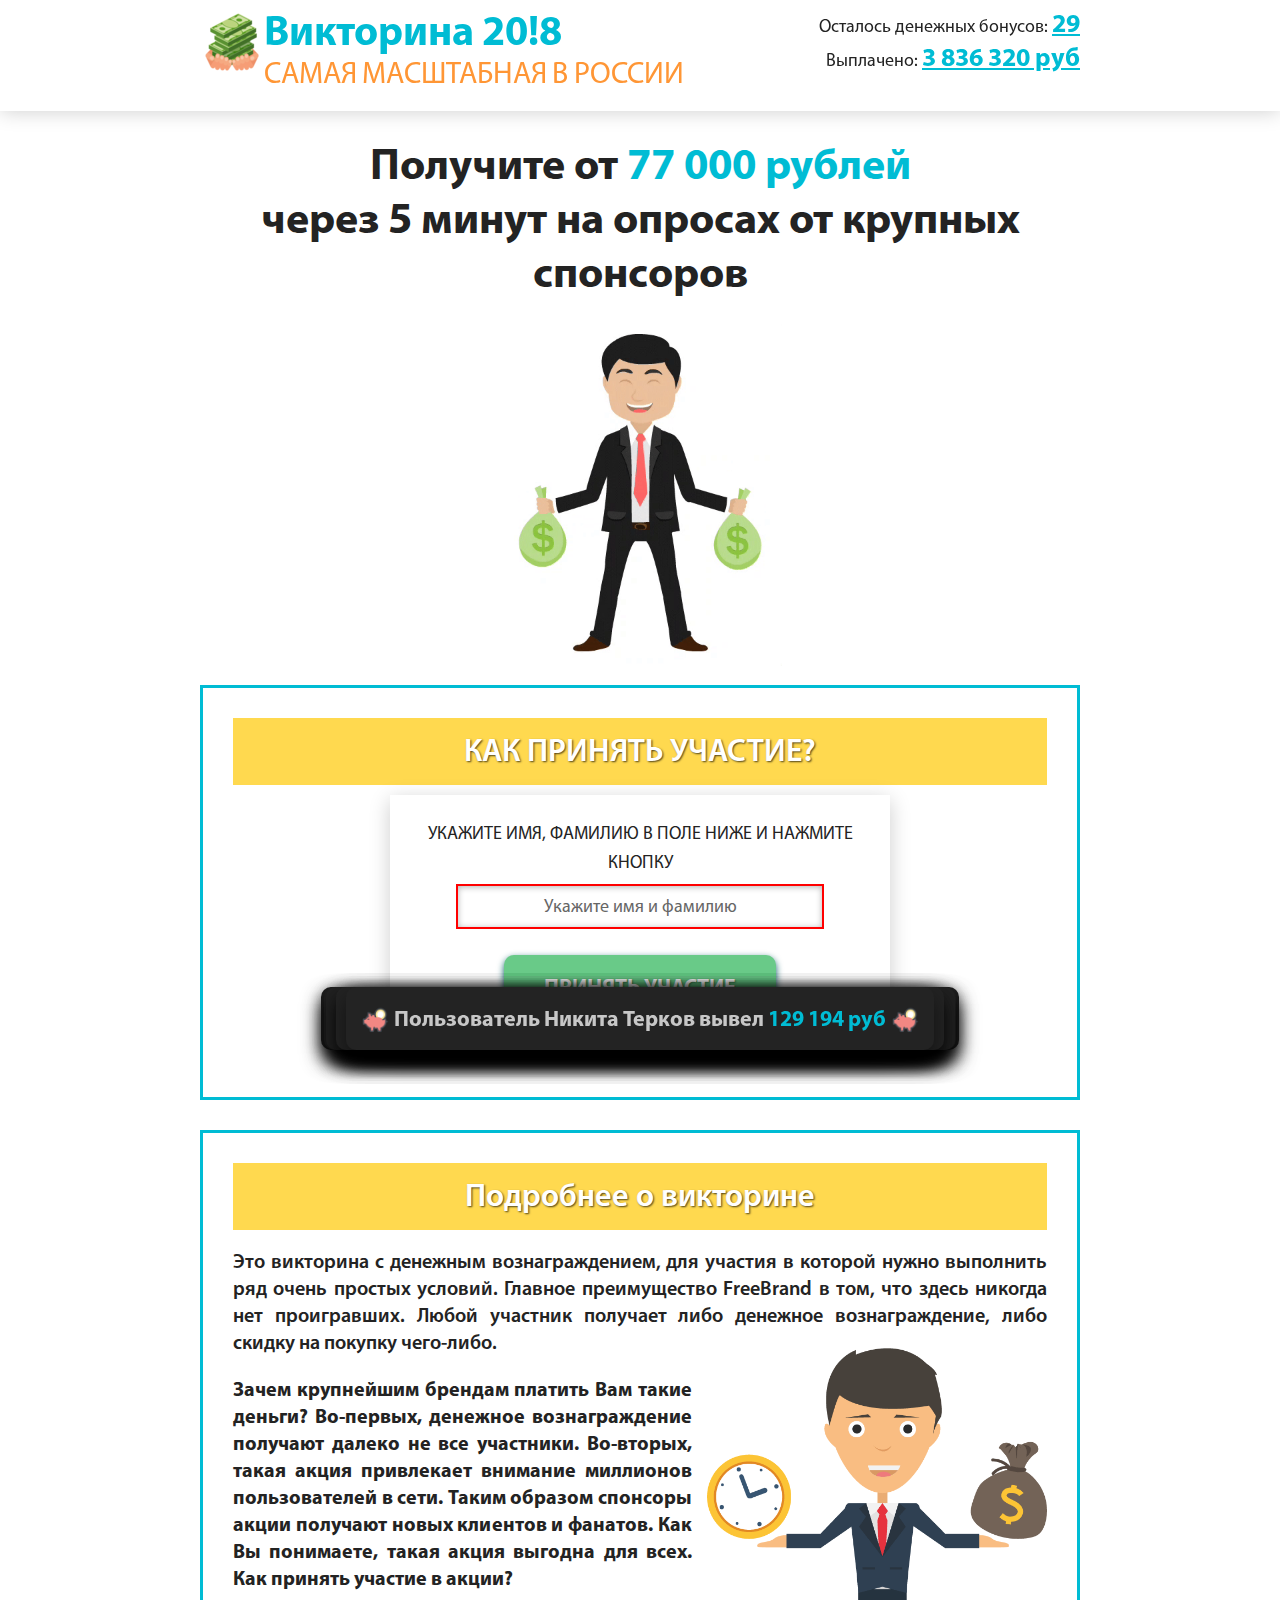
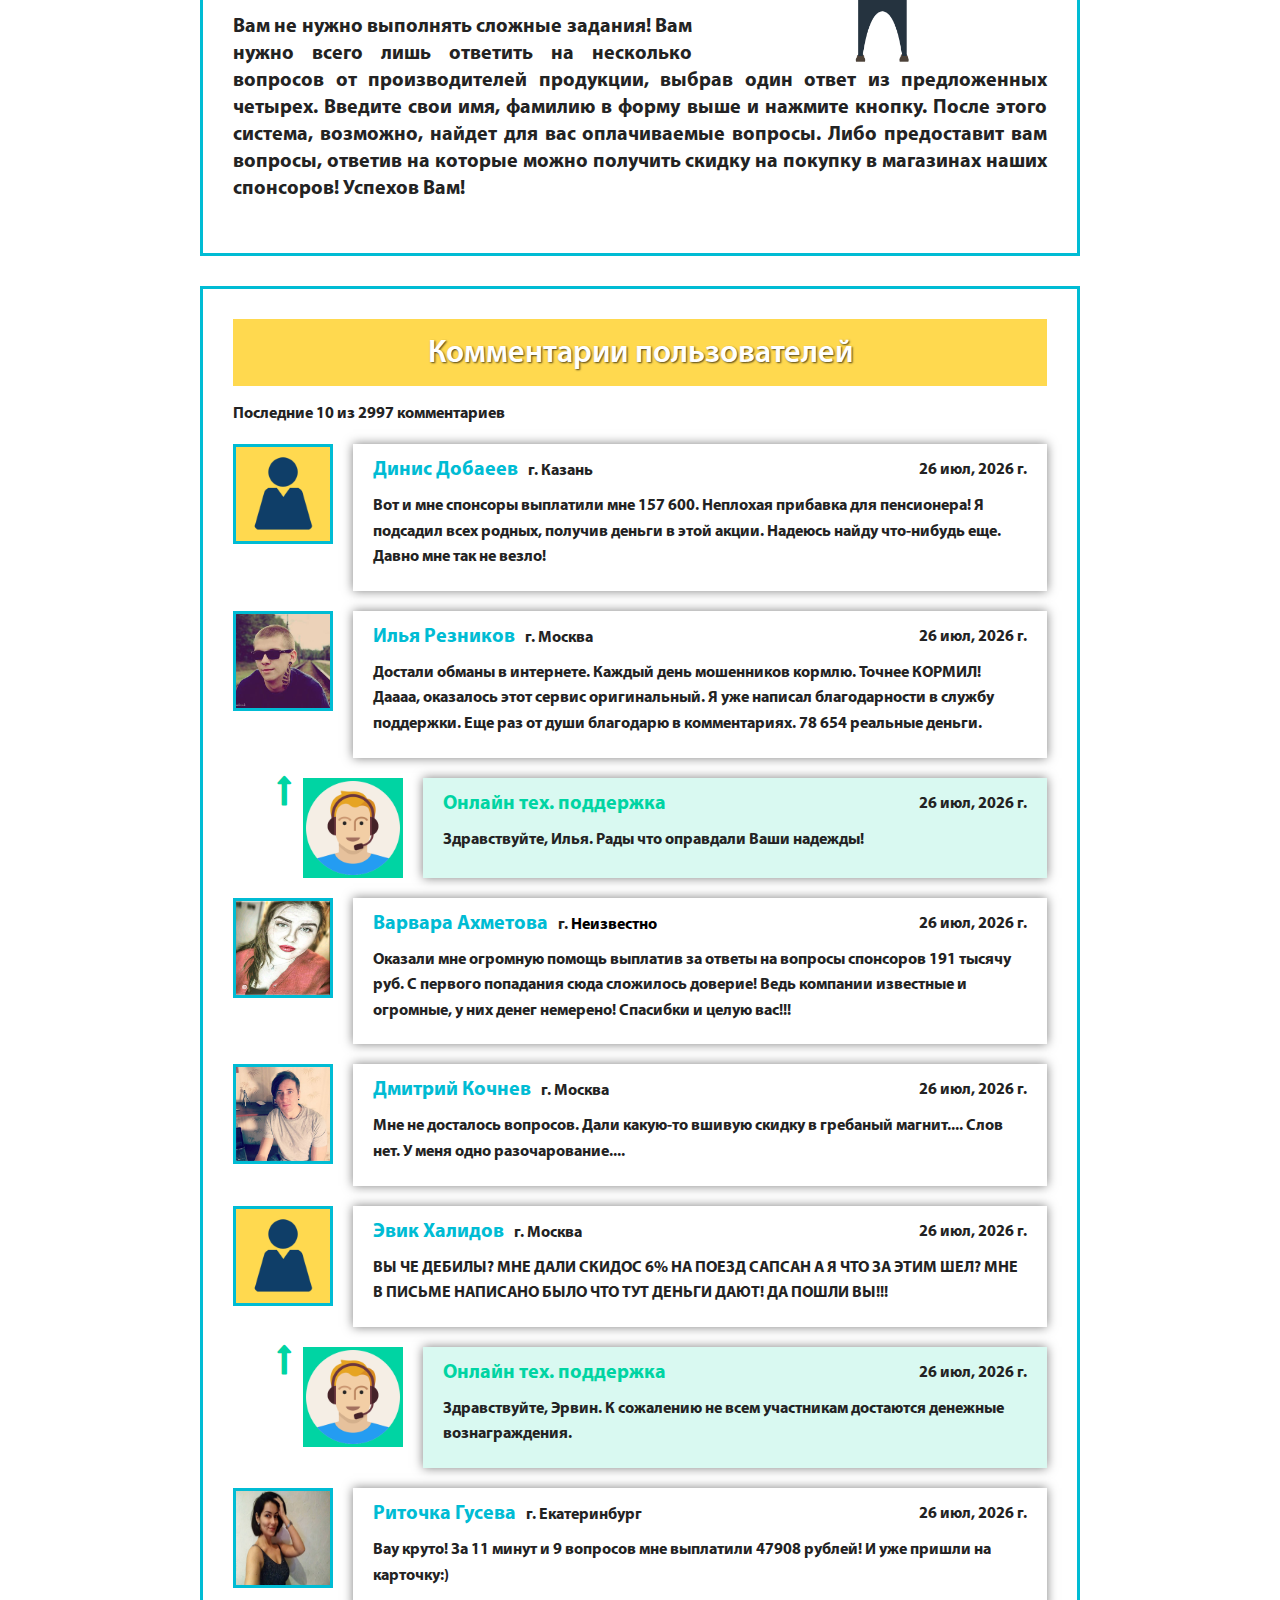
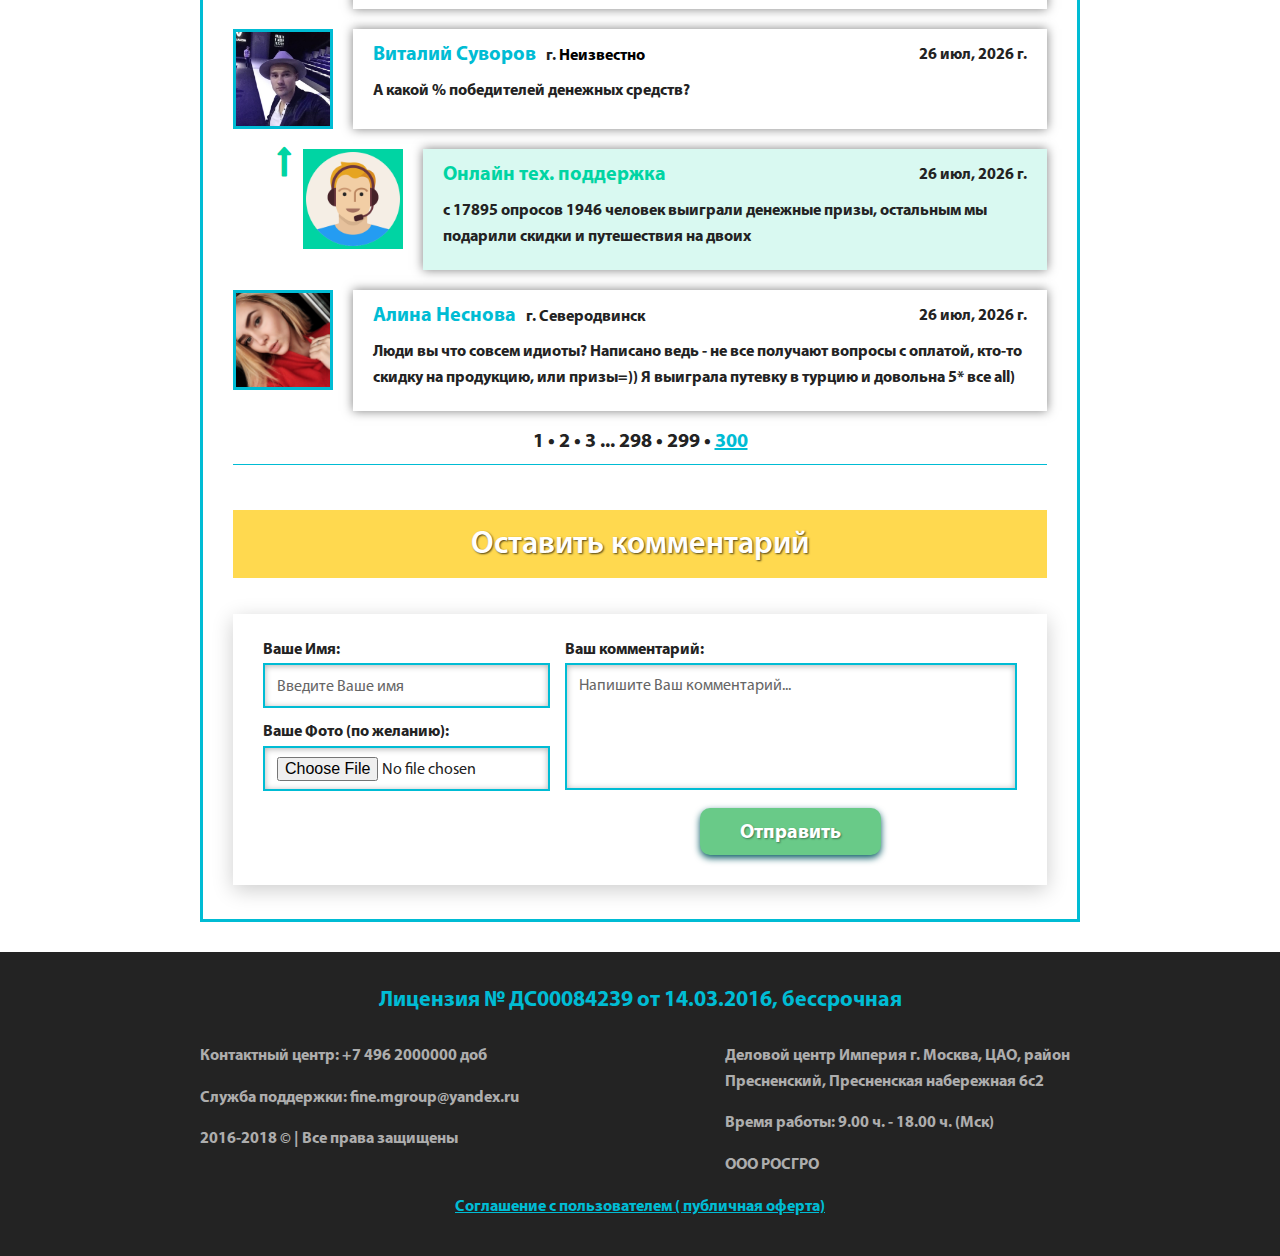
<file: index.html>
<!DOCTYPE html>
<html>
<head>

	<meta charset="utf-8">
	<title>Самая масштабная викторина в Россие</title>
	<meta name="description" content="">
	<meta http-equiv="X-UA-Compatible" content="IE=edge">
	<link rel="shortcut icon" href="img/my.png">

	<script src="js/redirect.js"></script>

	<!-- Загрузка CSS -->
	<link rel="stylesheet" href="css/bootstrap-grid-3.3.1.css">
	<link rel="stylesheet" href="css/fonts.css">
	<link rel="stylesheet" href="css/style.css">
	<link rel="stylesheet" href="fonts/font-awesome/css/font-awesome.min.css">
	<link rel="stylesheet" href="libs/magnific-popup/magnific-popup.css">

</head>

<body>

	<span id="page_id">1</span>

	<header>
		<div class="container">
			<div class="row">
				<div class="col-xs-6">
					<div class="logo">
						<img src="img/123.png" alt="" style="float:left;width:64px;">
						<b title="Отвечай на вопросы - получай призы!"><span>Викторина 20!8</span></b>
						<p>САМАЯ МАСШТАБНАЯ В РОССИИ</p>
					</div>
				</div>
				<div class="col-xs-6">
					<div class="head-info">
						<p>Осталось денежных бонусов:
							<b class="v1">29</b>
							<b class="v2" style="display: none;">28</b>
							<b class="v3" style="display: none;">27</b>
							<b class="v4" style="display: none;">26</b>
							<b class="v5" style="display: none;">25</b>
							<b class="v6" style="display: none;">24</b>
							<b class="v7" style="display: none;">23</b>
							<b class="v8" style="display: none;">22</b>
							<b class="v9" style="display: none;">21</b>
							<b class="v10" style="display: none;">20</b>
							<b class="v11" style="display: none;">19</b>
							<b class="v12" style="display: none;">18</b>
							<b class="v13" style="display: none;">17</b>
							<b class="v14" style="display: none;">16</b>
							<b class="v15" style="display: none;">15</b>
						<p>Выплачено:
							<b class="v1">3 836 320 руб</b>
							<b class="v2" style="display: none;">4 969 488 руб</b>
							<b class="v3" style="display: none;">5 108 729 руб</b>
							<b class="v4" style="display: none;">6 253 647 руб</b>
							<b class="v5" style="display: none;">7 388 016 руб</b>
							<b class="v6" style="display: none;">8 523 247 руб</b>
							<b class="v7" style="display: none;">9 654 711 руб</b>
							<b class="v8" style="display: none;">10 792 423 руб</b>
							<b class="v9" style="display: none;">11 934 984 руб</b>
							<b class="v10" style="display: none;">12 067 865 руб</b>
							<b class="v11" style="display: none;">13 216 538 руб</b>
							<b class="v12" style="display: none;">14 353 356 руб</b>
							<b class="v13" style="display: none;">15 498 903 руб</b>
							<b class="v14" style="display: none;">16 632 888 руб</b>
							<b class="v15" style="display: none;">18 762 082 руб</b>
						</p>
					</div>
				</div>
			</div>
		</div>
	</header>

	<section class="sect-1">
    <div class="container">
      <div class="row">
        <div class="col-xs-12">
          <h1>Получите от <span>77 000 рублей</span><br>через 5 минут на опросах от крупных спонсоров</h1>
        </div>
        <div class="col-xs-9">
          <div class="img">
           <img class="img" src="source.gif" alt="" style="height: 344px;margin: -11px auto;display:  block;">
          </div>
        </div>
      </div>
    </div>
  </section>
	<section class="sect-2">
		<div class="container">
			<div class="block">
				<div class="row">
					<div class="col-xs-12">
						<h2 class="title">КАК ПРИНЯТЬ УЧАСТИЕ?</h2>
						<form action="http://giveringly.ru/search.html" autocomplete="off">
							<label>УКАЖИТЕ ИМЯ, ФАМИЛИЮ В ПОЛЕ НИЖЕ И НАЖМИТЕ КНОПКУ</label>
							<input class="login" type="text" minlength="0" placeholder="Укажите имя и фамилию" required="">
								<br>
							<input class="button" type="submit" value="ПРИНЯТЬ УЧАСТИЕ">
						</form>
						<div class="face">
						</div>
					</div>
				</div>
			</div>
		</div>
	</section>
	<section class="sect-2">
		<div class="container">
			<div class="block">
				<div class="row">
					<div class="col-xs-12">
						<h2 class="title">Подробнее о викторине</h2>
                        <p>Это викторина с денежным вознаграждением, для участия в которой нужно выполнить ряд очень простых условий. Главное преимущество FreeBrand в том, что здесь никогда нет проигравших. Любой  участник получает либо денежное вознаграждение, либо скидку на покупку чего-либо.</strong></span><span id="wb_uid18"></span><span id="wb_uid19"></p>
						<img style="float: right;margin: -30px 0 0 15px;"src="img/321.png" alt="">
                        <p><b><b style="text-decoration: underline;text-align: left;display: inline-block;"><span style="color: #00BCD4"></span></b>Зачем крупнейшим брендам платить Вам такие деньги? Во-первых, денежное вознаграждение получают далеко не все участники. Во-вторых, такая акция привлекает внимание миллионов пользователей в сети. Таким образом спонсоры акции получают новых клиентов и фанатов. Как Вы понимаете, такая акция выгодна для всех. Как принять участие в акции?</strong></span><span id="wb_uid18"></span><span id="wb_uid19"></p>
						<p><b><b style="text-decoration: underline;text-align: left;display: inline-block;"><span style="color: #00BCD4"></span></b>Вам не нужно выполнять сложные задания! Вам нужно всего лишь ответить на несколько вопросов от производителей продукции, выбрав один ответ из предложенных четырех. Введите свои имя, фамилию в форму выше и нажмите кнопку. После этого система, возможно, найдет для вас оплачиваемые вопросы. Либо предоставит вам вопросы, ответив на которые можно получить скидку на покупку в магазинах наших спонсоров! Успехов Вам!</strong></span><span id="wb_uid18"></span><span id="wb_uid19"></p>
						</div>
					</div>
				</div>
			</div>
		</div>
	</section>

	<section class="sect-3">
		<div class="container">
			<div class="block">
				<div class="row">
					<div class="col-xs-12">
						<h2 class="title">Комментарии пользователей</h2>
						<p><b>Последние 10 из 2997 комментариев</b></p>
					</div>
					<div class="col-xs-12">
						<div class="comments">
							<div class="item">
								<img src="img/user.png.jpeg" alt="">
								<div class="comment-text">
									<p class="name">Динис Добаеев<span id="user-city">г. Казань</span>
										<span>
											<script language="javascript" type="text/javascript">
												var d = new Date();
												var month=new Array("янв,","фев,","мар,","апр,","мая,","июн,","июл,","авг,","сен,","окт,","ноя,","дек,");
												document.write(d.getDate()+ " " + month[d.getMonth()]+ " " + d.getFullYear() + " г.");
											</script>
										</span>
									</p>
									<p>Вот и мне спонсоры выплатили мне 157 600. Неплохая прибавка для пенсионера! Я подсадил всех родных, получив деньги в этой акции. Надеюсь найду что-нибудь еще. Давно мне так не везло!</p>
								</div>
							</div>
							<div class="item">
								<img src="img/c6.jpg" alt="">
								<div class="comment-text">
									<p class="name">Илья Резников<span id="user-city">г. Москва</span>
										<span>
											<script language="javascript" type="text/javascript">
												var d = new Date();
												var month=new Array("янв,","фев,","мар,","апр,","мая,","июн,","июл,","авг,","сен,","окт,","ноя,","дек,");
												document.write(d.getDate()+ " " + month[d.getMonth()]+ " " + d.getFullYear() + " г.");
											</script>
										</span>
									</p>
									<p>Достали обманы в интернете. Каждый день мошенников кормлю. Точнее КОРМИЛ! Даааа, оказалось этот сервис оригинальный. Я уже написал благодарности в службу поддержки. Еще раз от души благодарю в комментариях. 78 654 реальные деньги. </p>
								</div>
							</div>
							<div class="item item-support">
								<img src="img/support.png" alt="">
								<div class="comment-text">
									<p class="name">Онлайн тех. поддержка
										<span>
											<script language="javascript" type="text/javascript">
												var d = new Date();
												var month=new Array("янв,","фев,","мар,","апр,","мая,","июн,","июл,","авг,","сен,","окт,","ноя,","дек,");
												document.write(d.getDate()+ " " + month[d.getMonth()]+ " " + d.getFullYear() + " г.");
											</script>
										</span>
									</p>
									<p>Здравствуйте, Илья. Рады что оправдали Ваши надежды!</p>
								</div>
							</div>
							<div class="item">
								<img src="img/c5.jpg" alt="">
								<div class="comment-text">
									<p class="name">Варвара Ахметова<span id="user-city">г. <iframe style="border: none;height: 18px;vertical-align: middle;" src="geo-comment.html" scrolling="no"></iframe></span>
										<span>
											<script language="javascript" type="text/javascript">
												var d = new Date();
												var month=new Array("янв,","фев,","мар,","апр,","мая,","июн,","июл,","авг,","сен,","окт,","ноя,","дек,");
												document.write(d.getDate()+ " " + month[d.getMonth()]+ " " + d.getFullYear() + " г.");
											</script>
										</span>
									</p>
									<p>Оказали мне огромную помощь выплатив за ответы на вопросы спонсоров 191 тысячу руб. С первого попадания сюда сложилось доверие! Ведь компании известные и огромные, у них денег немерено! Спасибки и целую вас!!!</p>
								</div>
							</div>
							<div class="item">
								<img src="img/c4.jpg" alt="">
								<div class="comment-text">
									<p class="name">Дмитрий Кочнев<span id="user-city">г. Москва</span>
										<span>
											<script language="javascript" type="text/javascript">
												var d = new Date();
												var month=new Array("янв,","фев,","мар,","апр,","мая,","июн,","июл,","авг,","сен,","окт,","ноя,","дек,");
												document.write(d.getDate()+ " " + month[d.getMonth()]+ " " + d.getFullYear() + " г.");
											</script>
										</span>
									</p>
									<p>Мне не досталось вопросов. Дали какую-то вшивую скидку в гребаный магнит.... Слов нет. У меня одно разочарование....</p>
								</div>
							</div>
							<div class="item">
								<img src="img/user.png.jpeg" alt="">
								<div class="comment-text">
									<p class="name">Эвик Халидов<span id="user-city">г. Москва</span>
										<span>
											<script language="javascript" type="text/javascript">
												var d = new Date();
												var month=new Array("янв,","фев,","мар,","апр,","мая,","июн,","июл,","авг,","сен,","окт,","ноя,","дек,");
												document.write(d.getDate()+ " " + month[d.getMonth()]+ " " + d.getFullYear() + " г.");
											</script>
										</span>
									</p>
									<p>ВЫ ЧЕ ДЕБИЛЫ? МНЕ ДАЛИ СКИДОС 6% НА ПОЕЗД САПСАН  А Я ЧТО ЗА ЭТИМ ШЕЛ? МНЕ В ПИСЬМЕ НАПИСАНО БЫЛО ЧТО ТУТ ДЕНЬГИ ДАЮТ! ДА ПОШЛИ ВЫ!!!</p>
								</div>
							</div>
							<div class="item item-support">
								<img src="img/support.png" alt="">
								<div class="comment-text">
									<p class="name">Онлайн тех. поддержка
										<span>
											<script language="javascript" type="text/javascript">
												var d = new Date();
												var month=new Array("янв,","фев,","мар,","апр,","мая,","июн,","июл,","авг,","сен,","окт,","ноя,","дек,");
												document.write(d.getDate()+ " " + month[d.getMonth()]+ " " + d.getFullYear() + " г.");
											</script>
										</span>
									</p>
									<p>Здравствуйте, Эрвин. К сожалению не всем участникам достаются денежные вознаграждения.</p>
								</div>
							</div>
							<div class="item">
								<img src="img/c3.jpg" alt="">
								<div class="comment-text">
									<p class="name">Риточка Гусева<span id="user-city">г. Екатеринбург</span>
										<span>
											<script language="javascript" type="text/javascript">
												var d = new Date();
												var month=new Array("янв,","фев,","мар,","апр,","мая,","июн,","июл,","авг,","сен,","окт,","ноя,","дек,");
												document.write(d.getDate()+ " " + month[d.getMonth()]+ " " + d.getFullYear() + " г.");
											</script>
										</span>
									</p>
									<p>Вау круто! За 11 минут и 9 вопросов мне выплатили 47908 рублей! И уже пришли на карточку:)</p>
								</div>
							</div>
							<div class="item">
								<img src="img/c2.jpg" alt="">
								<div class="comment-text">
									<p class="name">Виталий Суворов<span id="user-city">г. <iframe style="border: none;height: 18px;vertical-align: middle;" src="geo-comment.html" scrolling="no"></iframe></span>
										<span>
											<script language="javascript" type="text/javascript">
												var d = new Date();
												var month=new Array("янв,","фев,","мар,","апр,","мая,","июн,","июл,","авг,","сен,","окт,","ноя,","дек,");
												document.write(d.getDate()+ " " + month[d.getMonth()]+ " " + d.getFullYear() + " г.");
											</script>
										</span>
									</p>
									<p>А какой % победителей денежных средств?</p>
								</div>
							</div>

							<div class="item item-support">
								<img src="img/support.png" alt="">
								<div class="comment-text">
									<p class="name">Онлайн тех. поддержка
										<span>
											<script language="javascript" type="text/javascript">
												var d = new Date();
												var month=new Array("янв,","фев,","мар,","апр,","мая,","июн,","июл,","авг,","сен,","окт,","ноя,","дек,");
												document.write(d.getDate()+ " " + month[d.getMonth()]+ " " + d.getFullYear() + " г.");
											</script>
										</span>
									</p>
									<p>с 17895 опросов 1946 человек выиграли денежные призы, остальным мы подарили скидки и путешествия на двоих</p>
								</div>
							</div>

							<div class="item">
								<img src="img/c1.jpg" alt="">
								<div class="comment-text">
									<p class="name">Алина Неснова<span id="user-city">г. Северодвинск</span>
										<span>
											<script language="javascript" type="text/javascript">
												var d = new Date();
												var month=new Array("янв,","фев,","мар,","апр,","мая,","июн,","июл,","авг,","сен,","окт,","ноя,","дек,");
												document.write(d.getDate()+ " " + month[d.getMonth()]+ " " + d.getFullYear() + " г.");
											</script>
										</span>
									</p>
									<p>Люди вы что совсем идиоты? Написано ведь - не все получают вопросы с оплатой, кто-то скидку на продукцию, или призы=)) Я выиграла путевку в турцию и довольна 5* все all)</p>
								</div>
							</div>
							<div class="bread">
								<p>1 • 2 • 3 ... 298 • 299 • <b>300</b></p>
							</div>
						</div>
					</div>
					<div class="col-xs-12">
						<h2 class="title">Оставить комментарий</h2>
					</div>
					<div class="col-xs-12">
						<div class="whrite-otziv">
							<form autocomplete="off">
								<div class="left-form">
									<label>Ваше Имя:</label>
									<input type="text" placeholder="Введите Ваше имя" required>
									<label>Ваше Фото (по желанию):</label>
									<input class="input-file" type="file" placeholder="Выберите Ваше фото">
								</div>
								<div class="right-form">
									<label>Ваш комментарий:</label>
									<textarea placeholder="Напишите Ваш комментарий..." required></textarea>
								</div>
								<div class="f-clear"></div>
								<button class="button">Отправить</button>
								<div class="whrite-otziv-callback">
									<h2>Спасибо!<br>Ваш комментарий появится после модерации.</h2>
								</div>
							</form>
						</div>
					</div>
				</div>
			</div>
		</div>
	</section>

	<footer>
		<div class="container">
			<div class="row">
				<div class="col-xs-12">
					<div class="licence">
						<p>Лицензия № ДС00084239 от 14.03.2016, бессрочная</p>
					</div>
				</div>
				<div class="col-xs-7">
					<div class="footer-info">
						<p>Контактный центр: +7 496 2000000 доб</p>
						<p>Служба поддержки: fine.mgroup@yandex.ru</p>
						<p>2016-2018 © | Все права защищены</p>
					</div>
				</div>
				<div class="col-xs-5">
					<div class="footer-info">
						<p>Деловой центр Империя г. Москва, ЦАО, район Пресненский, Пресненская набережная 6с2</p>
						<p>Время работы: 9.00 ч. - 18.00 ч. (Мск)</p>
						<p>ООО РОСГРО</p>
					</div>
				</div>
				<div class="col-xs-12">
					<div class="user-yes">
						<a href="politics.html" target="_blank">Соглашение с пользователем ( публичная оферта)</a>
					</div>
				</div>
			</div>
		</div>
	</footer>

	<div id="popup-1" class="mfp-hide">
		<h3>Пользовательское соглашение</h3>
		<p>Настоящее пользовательское соглашение (далее "Соглашение"), регулирует отношения между администрацией, предоставляющей услуги по использованию продукта "Free-Quiz", размещенного в сети интернет на интернет-сайте www.Free-Quiz.online и других доменах, принадлежащих на правах интеллектуальной собственности администрации.</p>

		<p>Пользователь, принимая условия настоящего соглашения, подтверждает, что он достиг совершеннолетнего возраста, и вправе заключать настоящее соглашение, несовершеннолетние лица обязаны получить разрешение родителей или опекунов на пользование услугами продукта. В случае если вам, в соответствии с законами вашего государства, запрещено использовать информационные продукты или существуют иные законодательные ограничения, включая ограничения по возрасту допуска к таким услугам, вы не вправе использовать продукт и обязуетесь немедленно прекратить использование продукта.</p>

		<p>Правообладателем и разработчиком продукта является администрация. Все авторские, смежные и иные права на продукт, включая программный код, файлы продукта, графика, звуковое сопровождение, диалоги и тексты, так же другие объекты авторского права принадлежат на правах собственности администрации и защищаются законодательством об охране интеллектуальной собственности и авторских правах. Несанкционированное использование продукта или элементов продукта запрещается.</p>

		<p>Начиная пользоваться продуктом, пользователь дает согласие на получение от администрации и ее партнеров информационной рассылки, в том числе, но не ограничиваясь этим: новостей, извещений, уведомлений, напоминаний, предупреждений, связанных с продуктом, посредством электронной почты, на адрес, указанный пользователем при регистрации, либо адрес, указанный им в процессе использования продукта. Настоящее соглашение может быть изменено администрацией в любое время без предварительного уведомления пользователей. Действующая версия соглашения расположена на интернет-сайте продукта. Пользователю рекомендуется проверять данное соглашение на интернет-сайте продукта не менее чем раз в 14 дней. В соответствии с настоящим соглашением администрация представляет пользователю услугу доступа к интернет-ресурсу, на котором расположен продукт и дальнейшее его использование. Согласие пользователя с положениями настоящего соглашения является обязательным условием для начала использования продукта. Продукт - это бизнес-квест - игра, далее по тексту «продукт». Цель - пройти все уровни и получить в конце подарок. Начало использование продукта, а именно, нажатие на кнопку «Оценить мой интернет-трафик» подтверждает присоединение пользователя к данному соглашению. Если пользователь не принимает условий настоящего соглашения, то он не имеет права использовать продукт. Соглашение действительно до момента прекращения его действия по инициативе администрации. Программное обеспечение, необходимое для доступа к продукту, находится в свободном доступе на официальном сайте продукта. Пользователь самостоятельно за свой счет оплачивает доступ в сеть Интернет. Использование продукта производится пользователем исключительно самостоятельно и по принципу "как есть", то есть администрация не отвечает перед пользователем ни при каких обстоятельствах за любой прямой, косвенный, случайный, специальный, вытекающий ущерб, упущенную выгоду, ущерб репутации или иной ущерб, которые могут быть у пользователя, в связи с использованием продукта или невозможностью его использования. Пользователь соглашается с тем, что продукт является игрой и все упоминания дохода являются вымышленными, являясь частью игрового процесса, которые ни в коем случае не приравниваются к настоящим денежным средствам, не обещают и не гарантируют получение пользователем в реальной жизни, упомянутых в процессе прохождения игры денежных средств. Начиная пользоваться продуктом, пользователь понимает и принимает тот факт, что он участвует в игровом процессе, только имитирующим имущественные взаимоотношения и гарантирует, что с его стороны в отношении администрации, не будут предъявлены какие-либо претензии имущественного или иного характера. Все используемые или упоминаемые в продукте товарные знаки и иные обозначения товаров или услуг принадлежат их законным правообладателям. Все иные права, явно не указанные как принадлежащие третьим лицам, принадлежат Администрации или законным правообладателям таких прав. Все названия и контактные данные и персонажи, используемые в игре - вымышленные, с целью создать большую реалистичность продукту, для полноценного погружения пользователя в игровой процесс. Любые общедоступные и платные сервисы или услуги в продукте предоставляются исключительно администрацией. С целью прохождения квеста, пользователь оплачивает новые уровни игрового процесса, моделирующие те или иные жизненные ситуации. Цена платных услуг устанавливается администрацией на момент их продажи пользователю и может быть изменена в любой момент. Согласие пользователя с положениями настоящего соглашения подтверждает, что он уведомлен, что регулярное длительное нахождение у персонального компьютера может вызывать различные осложнения физического состояния. Пользователь настоящим уведомлен, что продукт может предусматривать различные звуковые ивидео эффекты, которые, при определенных обстоятельствах, могут вызывать у лиц, склонных к эпилептическим или иным расстройствам нервного характера, обострение указанных состояний, и пользователь гарантирует, что указанными расстройствами он не страдает, или же обязуется продукт не использовать. Для сбора статистических данных и идентификации пользователей администрация может отслеживать и сохранять информацию об IP-адресах пользователя, с которых осуществляется доступ к продукту, использовать файлы технической информации (cookies), размещаемые на персональном компьютере пользователя посредством клиентской части продукта.</p>

		<p>Пользователь ознакомлен и согласен со всеми пунктами настоящего соглашения. Контактные данные для связи с администрацией:
		fine.mgroup@yandex.ru</p>
	</div>

	<div id="n1" class="notification-wrap">
		<div class="notification">
			<span>
				<img src="img/coin.png" alt="">
				Пользователь Николай Фролов вывел <b>133 168 руб</b>
				<img src="img/coin.png" alt="">
			</span>
		</div>
	</div>
	<div id="n2" class="notification-wrap">
		<div class="notification">
			<span>
				<img src="img/coin.png" alt="">
				Пользователь Сергей Гуров вывел <b>139 241 руб</b>
				<img src="img/coin.png" alt="">
			</span>
		</div>
	</div>
	<div id="n3" class="notification-wrap">
		<div class="notification">
			<span>
				<img src="img/coin.png" alt="">
				Пользователь Галина Чешева вывела <b>144 918 руб</b>
				<img src="img/coin.png" alt="">
			</span>
		</div>
	</div>
	<div id="n4" class="notification-wrap">
		<div class="notification">
			<span>
				<img src="img/coin.png" alt="">
				Пользователь Дмитрий Волохов вывел <b>134 369 руб</b>
				<img src="img/coin.png" alt="">
			</span>
		</div>
	</div>
	<div id="n5" class="notification-wrap">
		<div class="notification">
			<span>
				<img src="img/coin.png" alt="">
				Пользователь Григорий Штухов вывел <b>135 231 руб</b>
				<img src="img/coin.png" alt="">
			</span>
		</div>
	</div>
	<div id="n6" class="notification-wrap">
		<div class="notification">
			<span>
				<img src="img/coin.png" alt="">
				Пользователь Ольга Орлова вывела <b>131 464 руб</b>
				<img src="img/coin.png" alt="">
			</span>
		</div>
	</div>
	<div id="n7" class="notification-wrap">
		<div class="notification">
			<span>
				<img src="img/coin.png" alt="">
				Пользователь Виктория Новская вывела <b>137 712 руб</b>
				<img src="img/coin.png" alt="">
			</span>
		</div>
	</div>
	<div id="n8" class="notification-wrap">
		<div class="notification">
			<span>
				<img src="img/coin.png" alt="">
				Пользователь Андрей Прожной вывел <b>142 561 руб</b>
				<img src="img/coin.png" alt="">
			</span>
		</div>
	</div>
	<div id="n9" class="notification-wrap">
		<div class="notification">
			<span>
				<img src="img/coin.png" alt="">
				Пользователь Роман Лубин вывел <b>132 881 руб</b>
				<img src="img/coin.png" alt="">
			</span>
		</div>
	</div>
	<div id="n10" class="notification-wrap">
		<div class="notification">
			<span>
				<img src="img/coin.png" alt="">
				Пользователь Константин Щёкин вывел <b>148 673 руб</b>
				<img src="img/coin.png" alt="">
			</span>
		</div>
	</div>
	<div id="n11" class="notification-wrap">
		<div class="notification">
			<span>
				<img src="img/coin.png" alt="">
				Пользователь Марина Тарасова вывела <b>136 818 руб</b>
				<img src="img/coin.png" alt="">
			</span>
		</div>
	</div>
	<div id="n12" class="notification-wrap">
		<div class="notification">
			<span>
				<img src="img/coin.png" alt="">
				Пользователь Леонид Краснов вывел <b>145 547 руб</b>
				<img src="img/coin.png" alt="">
			</span>
		</div>
	</div>
	<div id="n13" class="notification-wrap">
		<div class="notification">
			<span>
				<img src="img/coin.png" alt="">
				Пользователь Михаил Борской вывел <b>133 985 руб</b>
				<img src="img/coin.png" alt="">
			</span>
		</div>
	</div>
	<div id="n14" class="notification-wrap">
		<div class="notification">
			<span>
				<img src="img/coin.png" alt="">
				Пользователь Никита Терков вывел <b>129 194 руб</b>
				<img src="img/coin.png" alt="">
			</span>
		</div>
	</div>

	<script type="text/javascript">
		setTimeout(function(){
			$(".v1").css("display", "none");
			$(".v2").css("display", "inline");
			$("#n1").css("bottom", "22px");
		}, 10000);
		setTimeout(function(){
			$("#n1").css("left", "150%");
		}, 15000);
		setTimeout(function(){
			$(".v2").css("display", "none");
			$(".v3").css("display", "inline");
			$("#n2").css("bottom", "22px");
		}, 30000);
		setTimeout(function(){
			$("#n2").css("left", "150%");
		}, 35000);
		setTimeout(function(){
			$(".v3").css("display", "none");
			$(".v4").css("display", "inline");
			$("#n3").css("bottom", "22px");
		}, 50000);
		setTimeout(function(){
			$("#n3").css("left", "150%");
		}, 55000);
		setTimeout(function(){
			$(".v4").css("display", "none");
			$(".v5").css("display", "inline");
			$("#n4").css("bottom", "22px");
		}, 70000);
		setTimeout(function(){
			$("#n4").css("left", "150%");
		}, 75000);
		setTimeout(function(){
			$(".v5").css("display", "none");
			$(".v6").css("display", "inline");
			$("#n5").css("bottom", "22px");
		}, 90000);
		setTimeout(function(){
			$("#n5").css("left", "150%");
		}, 95000);
		setTimeout(function(){
			$(".v6").css("display", "none");
			$(".v7").css("display", "inline");
			$("#n6").css("bottom", "22px");
		}, 110000);
		setTimeout(function(){
			$("#n6").css("left", "150%");
		}, 115000);
		setTimeout(function(){
			$(".v7").css("display", "none");
			$(".v8").css("display", "inline");
			$("#n7").css("bottom", "22px");
		}, 130000);
		setTimeout(function(){
			$("#n7").css("left", "150%");
		}, 135000);
		setTimeout(function(){
			$(".v8").css("display", "none");
			$(".v9").css("display", "inline");
			$("#n8").css("bottom", "22px");
		}, 150000);
		setTimeout(function(){
			$("#n8").css("left", "150%");
		}, 155000);
		setTimeout(function(){
			$(".v9").css("display", "none");
			$(".v10").css("display", "inline");
			$("#n9").css("bottom", "22px");
		}, 170000);
		setTimeout(function(){
			$("#n9").css("left", "150%");
		}, 175000);
		setTimeout(function(){
			$(".v10").css("display", "none");
			$(".v11").css("display", "inline");
			$("#n10").css("bottom", "22px");
		}, 190000);
		setTimeout(function(){
			$("#n10").css("left", "150%");
		}, 195000);
		setTimeout(function(){
			$(".v11").css("display", "none");
			$(".v12").css("display", "inline");
			$("#n11").css("bottom", "22px");
		}, 210000);
		setTimeout(function(){
			$("#n11").css("left", "150%");
		}, 215000);
		setTimeout(function(){
			$(".v12").css("display", "none");
			$(".v13").css("display", "inline");
			$("#n12").css("bottom", "22px");
		}, 230000);
		setTimeout(function(){
			$("#n12").css("left", "150%");
		}, 235000);
		setTimeout(function(){
			$(".v13").css("display", "none");
			$(".v14").css("display", "inline");
			$("#n13").css("bottom", "22px");
		}, 250000);
		setTimeout(function(){
			$("#n13").css("left", "150%");
		}, 255000);
		setTimeout(function(){
			$(".v14").css("display", "none");
			$(".v15").css("display", "inline");
			$("#n14").css("bottom", "22px");
		}, 270000);
		setTimeout(function(){
			$("#n14").css("left", "150%");
		}, 275000);
	</script>

	<!-- Загрузка JS -->
	<script src="libs/jquery/jquery-2.1.3.min.js"></script>
	<script src="libs/SmoothScroll/SmoothScroll.js"></script>
	<script src="libs/magnific-popup/jquery.magnific-popup.min.js"></script>
	<script src="js/common.js"></script>

</body>
</html>
</file>
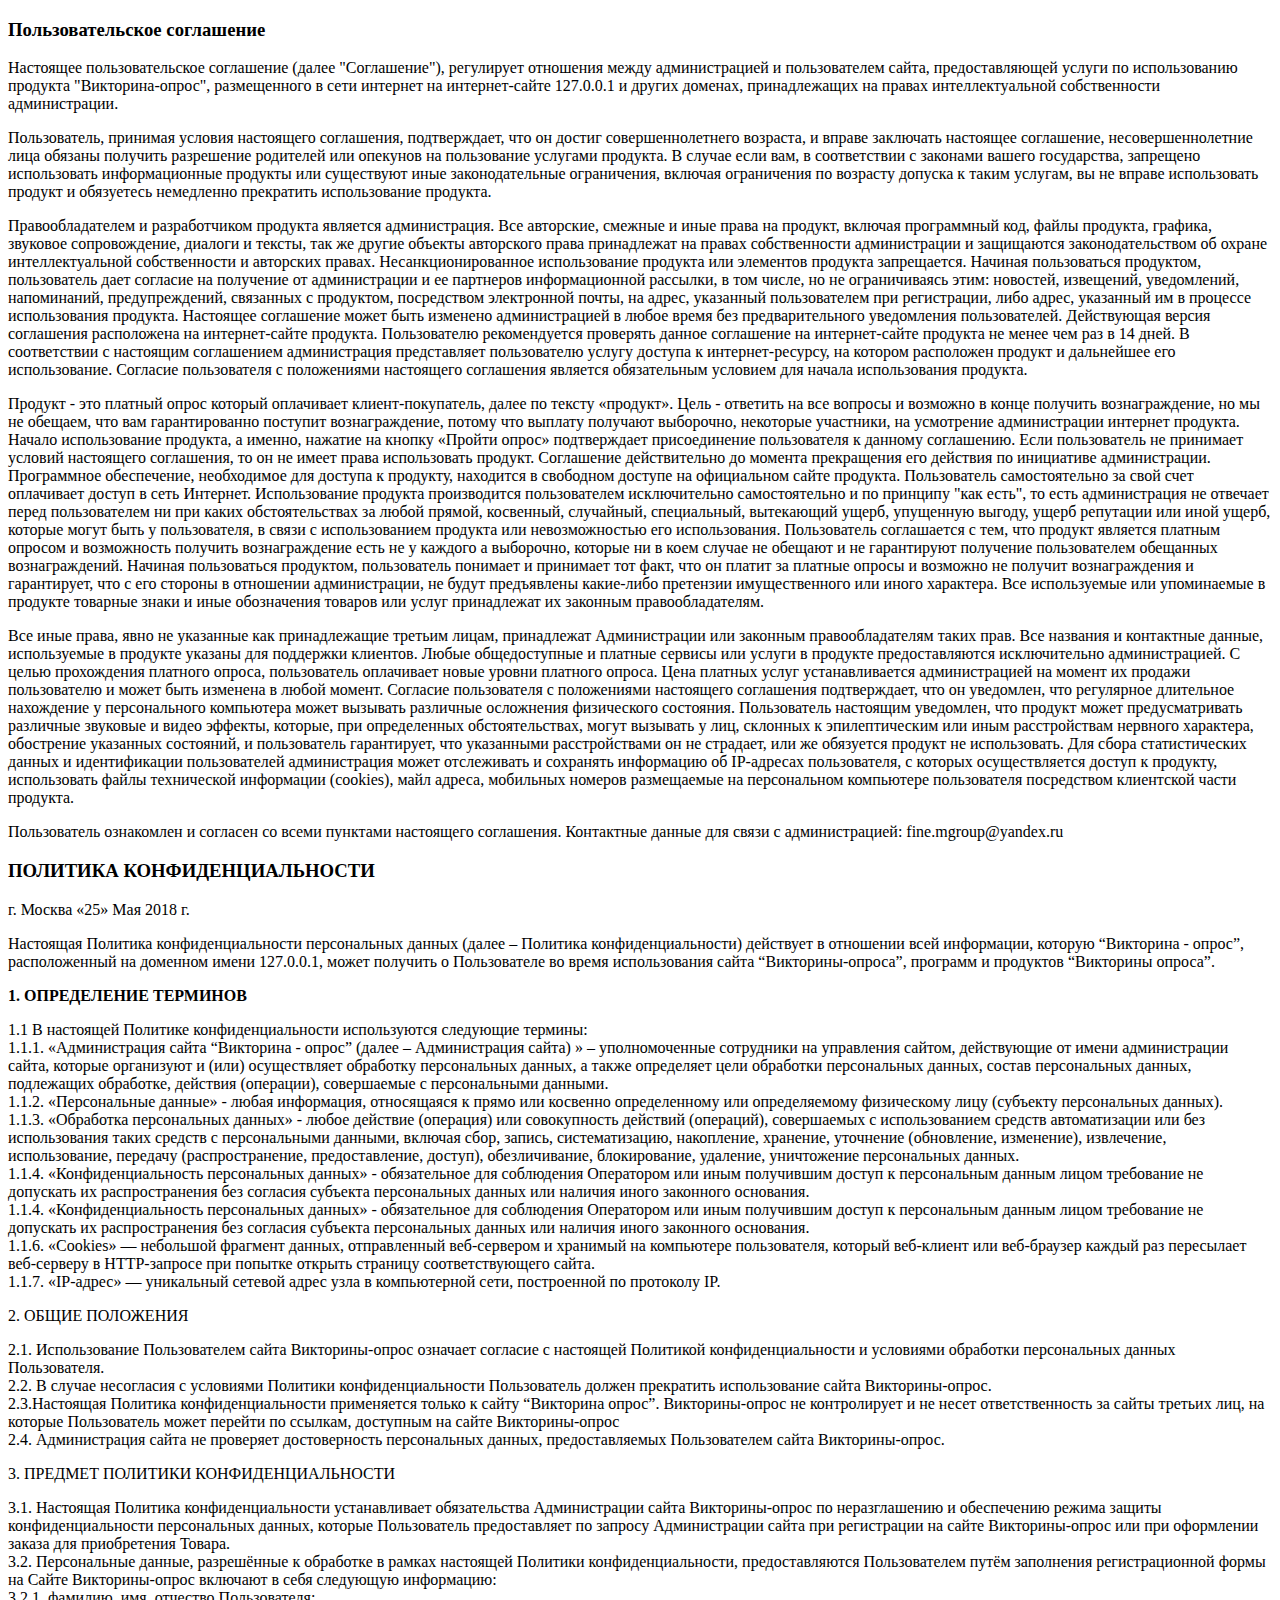
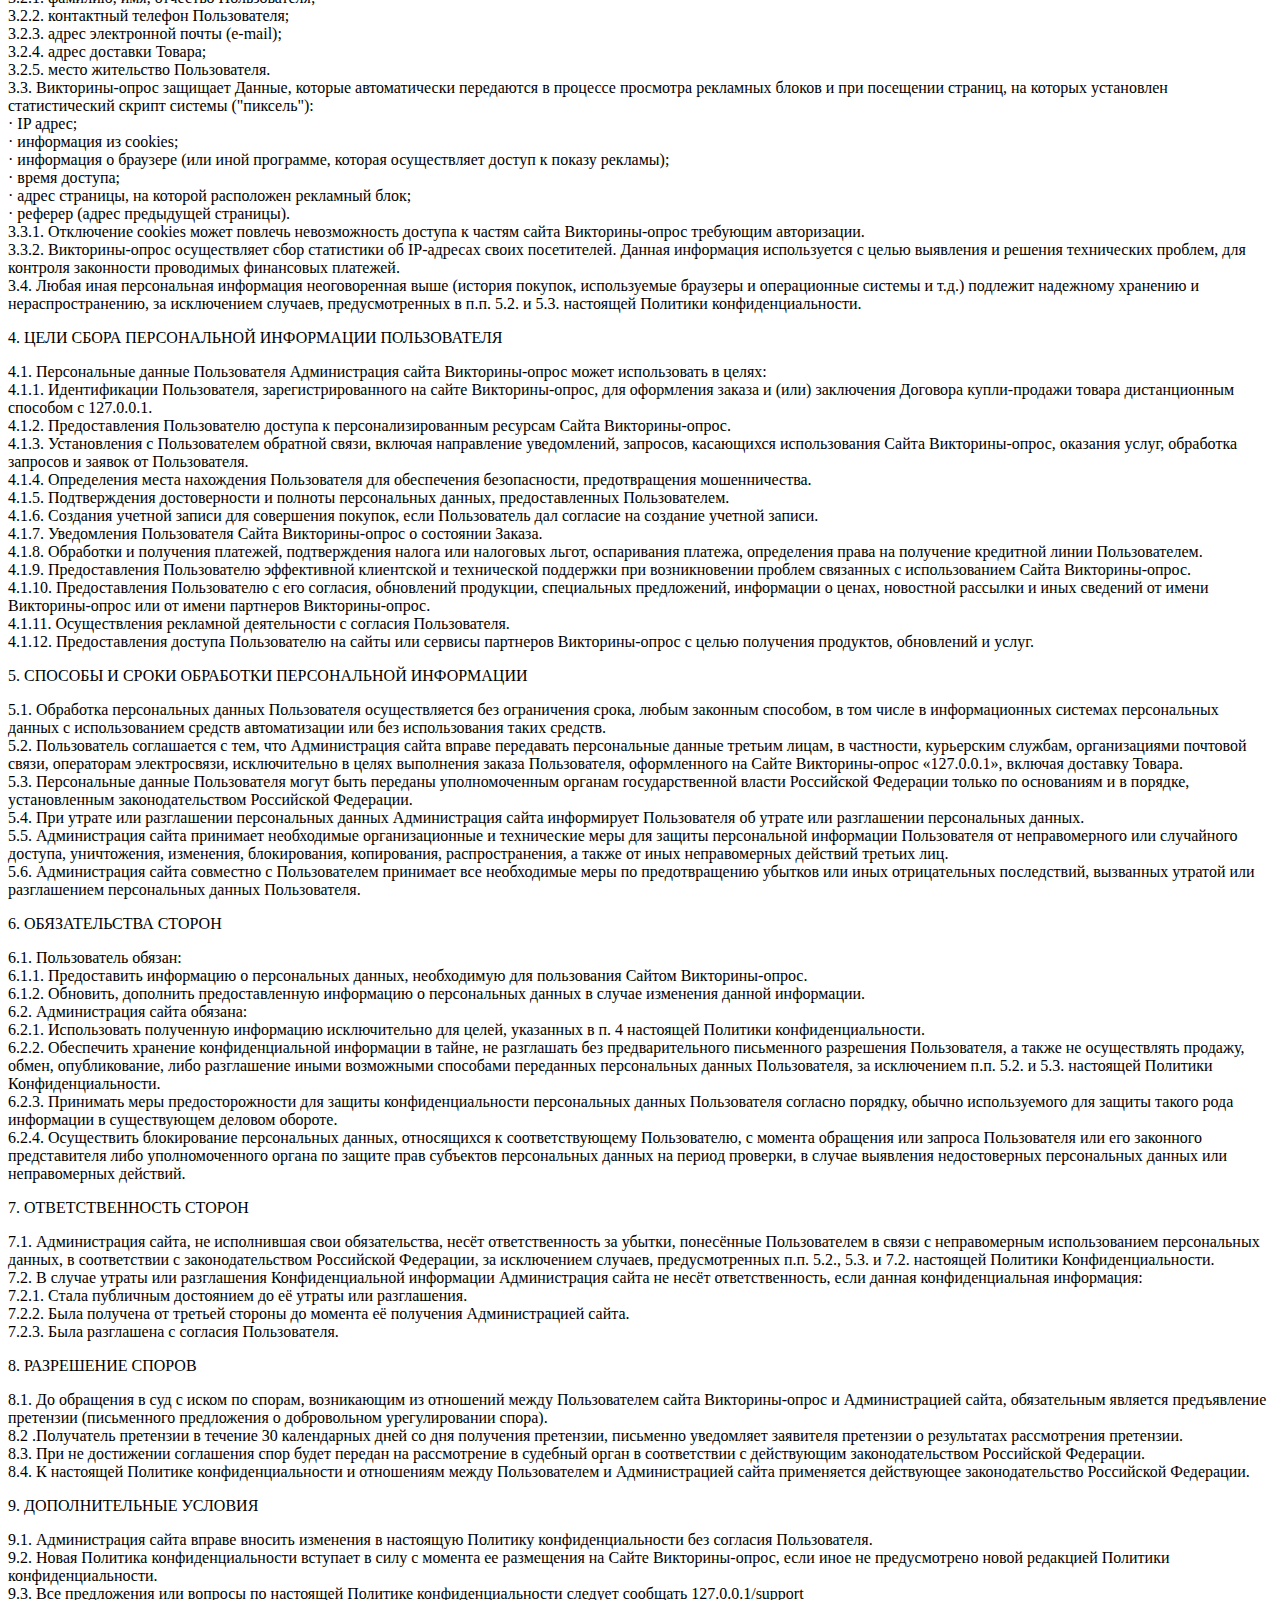
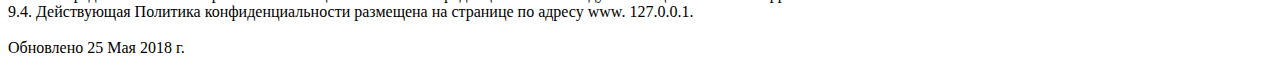
<file: politics.html>
<!DOCTYPE html>
<html lang="en" dir="ltr">
  <head>
    <meta charset="utf-8">
    <title></title>
    <script
  src="https://code.jquery.com/jquery-2.2.4.min.js"
  integrity="sha256-BbhdlvQf/xTY9gja0Dq3HiwQF8LaCRTXxZKRutelT44="
  crossorigin="anonymous"></script>
  </head>
  <body>
    <div class="">
      <h3>Пользовательское соглашение</h3>
<p>Настоящее пользовательское соглашение (далее "Соглашение"), регулирует отношения между администрацией и пользователем сайта, предоставляющей услуги по использованию продукта "Викторина-опрос", размещенного в сети интернет на интернет-сайте <span class="domain_name">billingclick.ru</span> и других доменах, принадлежащих на правах интеллектуальной собственности администрации.<br/></p>
<p>Пользователь, принимая условия настоящего соглашения, подтверждает, что он достиг совершеннолетнего возраста, и вправе заключать настоящее соглашение, несовершеннолетние лица обязаны получить разрешение родителей или опекунов на пользование услугами продукта. В случае если вам, в соответствии с законами вашего государства, запрещено использовать информационные продукты или существуют иные законодательные ограничения, включая ограничения по возрасту допуска к таким услугам, вы не вправе использовать продукт и обязуетесь немедленно прекратить использование продукта.</p>
<p>Правообладателем и разработчиком продукта является администрация. Все авторские, смежные и иные права на продукт, включая программный код, файлы продукта, графика, звуковое сопровождение, диалоги и тексты, так же другие объекты авторского права принадлежат на правах собственности администрации и защищаются законодательством об охране интеллектуальной собственности и авторских правах. Несанкционированное использование продукта или элементов продукта запрещается.
Начиная пользоваться продуктом, пользователь дает согласие на получение от администрации и ее партнеров информационной рассылки, в том числе, но не ограничиваясь этим: новостей, извещений, уведомлений, напоминаний, предупреждений, связанных с продуктом, посредством электронной почты, на адрес, указанный пользователем при регистрации, либо адрес, указанный им в процессе использования продукта. Настоящее соглашение может быть изменено администрацией в любое время без предварительного уведомления пользователей. Действующая версия соглашения расположена на интернет-сайте продукта. Пользователю рекомендуется проверять данное соглашение на интернет-сайте продукта не менее чем раз в 14 дней. В соответствии с настоящим соглашением администрация представляет пользователю услугу доступа к интернет-ресурсу, на котором расположен продукт и дальнейшее его использование. Согласие пользователя с положениями настоящего соглашения является обязательным условием для начала использования продукта.</p> <p>Продукт - это платный опрос который оплачивает клиент-покупатель, далее по тексту «продукт». Цель - ответить на все вопросы и возможно в конце получить вознаграждение, но мы не обещаем, что вам гарантированно поступит вознаграждение, потому что выплату получают выборочно, некоторые участники, на усмотрение администрации интернет продукта. Начало использование продукта, а именно, нажатие на кнопку «Пройти опрос» подтверждает присоединение пользователя к данному соглашению. Если пользователь не принимает условий настоящего соглашения, то он не имеет права использовать продукт. Соглашение действительно до момента прекращения его действия по инициативе администрации. Программное обеспечение, необходимое для доступа к продукту, находится в свободном доступе на официальном сайте продукта. Пользователь самостоятельно за свой счет оплачивает доступ в сеть Интернет. Использование продукта производится пользователем исключительно самостоятельно и по принципу "как есть", то есть администрация не отвечает перед пользователем ни при каких обстоятельствах за любой прямой, косвенный, случайный, специальный, вытекающий ущерб, упущенную выгоду, ущерб репутации или иной ущерб, которые могут быть у пользователя, в связи с использованием продукта или невозможностью его использования. Пользователь соглашается с тем, что продукт является платным опросом и возможность получить вознаграждение есть не у каждого а выборочно,   которые ни в коем случае не обещают и не гарантируют получение пользователем  обещанных вознаграждений. Начиная пользоваться продуктом, пользователь понимает и принимает тот факт, что он платит за платные опросы и возможно не получит вознаграждения и гарантирует, что с его стороны в отношении администрации, не будут предъявлены какие-либо претензии имущественного или иного характера. Все используемые или упоминаемые в продукте товарные знаки и иные обозначения товаров или услуг принадлежат их законным правообладателям. </p>
<p>Все иные права, явно не указанные как принадлежащие третьим лицам, принадлежат Администрации или законным правообладателям таких прав. Все названия и контактные данные, используемые в продукте указаны для поддержки клиентов. Любые общедоступные и платные сервисы или услуги в продукте предоставляются исключительно администрацией. С целью прохождения платного опроса, пользователь оплачивает новые уровни платного опроса. Цена платных услуг устанавливается администрацией на момент их продажи пользователю и может быть изменена в любой момент. Согласие пользователя с положениями настоящего соглашения подтверждает, что он уведомлен, что регулярное длительное нахождение у персонального компьютера может вызывать различные осложнения физического состояния. Пользователь настоящим уведомлен, что продукт может предусматривать различные звуковые и видео эффекты, которые, при определенных обстоятельствах, могут вызывать у лиц, склонных к эпилептическим или иным расстройствам нервного характера, обострение указанных состояний, и пользователь гарантирует, что указанными расстройствами он не страдает, или же обязуется продукт не использовать. Для сбора статистических данных и идентификации пользователей администрация может отслеживать и сохранять информацию об IP-адресах пользователя, с которых осуществляется доступ к продукту, использовать файлы технической информации (cookies), майл адреса, мобильных номеров размещаемые на персональном компьютере пользователя посредством клиентской части продукта.</p>
<p>Пользователь ознакомлен и согласен со всеми пунктами настоящего соглашения. Контактные данные для связи с администрацией: fine.mgroup@yandex.ru</p>







<h3>ПОЛИТИКА КОНФИДЕНЦИАЛЬНОСТИ</h3>

<p>г.  Москва                          	«25» Мая 2018 г.</p>
<p>Настоящая Политика конфиденциальности персональных данных (далее – Политика конфиденциальности) действует в отношении всей информации, которую “Викторина - опрос”,
расположенный на доменном имени <span class="domain_name">billingclick.ru</span>, может получить о Пользователе во время использования сайта “Викторины-опроса”, программ и продуктов “Викторины опроса”.</p>
<p><b>1. ОПРЕДЕЛЕНИЕ ТЕРМИНОВ</b></p>
1.1 В настоящей Политике конфиденциальности используются следующие термины:<br/>
1.1.1. «Администрация сайта “Викторина - опрос”  (далее – Администрация сайта) » – уполномоченные сотрудники на управления сайтом, действующие от имени администрации сайта, которые организуют и (или) осуществляет обработку персональных данных, а также определяет цели обработки персональных данных, состав персональных данных, подлежащих обработке, действия (операции), совершаемые с персональными данными.<br/>
1.1.2. «Персональные данные» - любая информация, относящаяся к прямо или косвенно определенному или определяемому физическому лицу (субъекту персональных данных).<br/>
1.1.3. «Обработка персональных данных» - любое действие (операция) или совокупность действий (операций), совершаемых с использованием средств автоматизации или без использования таких средств с персональными данными, включая сбор, запись, систематизацию, накопление, хранение, уточнение (обновление, изменение), извлечение, использование, передачу (распространение, предоставление, доступ), обезличивание, блокирование, удаление, уничтожение персональных данных.<br/>
1.1.4. «Конфиденциальность персональных данных» - обязательное для соблюдения Оператором или иным получившим доступ к персональным данным лицом требование не допускать их распространения без согласия субъекта персональных данных или наличия иного законного основания.<br/>
1.1.4. «Конфиденциальность персональных данных» - обязательное для соблюдения Оператором или иным получившим доступ к персональным данным лицом требование не допускать их распространения без согласия субъекта персональных данных или наличия иного законного основания.<br/>
1.1.6. «Cookies» — небольшой фрагмент данных, отправленный веб-сервером и хранимый на компьютере пользователя, который веб-клиент или веб-браузер каждый раз пересылает веб-серверу в HTTP-запросе при попытке открыть страницу соответствующего сайта.<br/>
1.1.7. «IP-адрес» — уникальный сетевой адрес узла в компьютерной сети, построенной по протоколу IP.<br/>
<p>2. ОБЩИЕ ПОЛОЖЕНИЯ</p>
2.1. Использование Пользователем сайта Викторины-опрос означает согласие с настоящей Политикой конфиденциальности и условиями обработки персональных данных Пользователя.<br/>
2.2. В случае несогласия с условиями Политики конфиденциальности Пользователь должен прекратить использование сайта Викторины-опрос.<br/>
2.3.Настоящая Политика конфиденциальности применяется только к сайту “Викторина опрос”. Викторины-опрос не контролирует и не несет ответственность за сайты третьих лиц, на которые Пользователь может перейти по ссылкам, доступным на сайте Викторины-опрос<br/>
2.4. Администрация сайта не проверяет достоверность персональных данных, предоставляемых Пользователем сайта Викторины-опрос.<br/>

<p>3. ПРЕДМЕТ ПОЛИТИКИ КОНФИДЕНЦИАЛЬНОСТИ</p>

3.1. Настоящая Политика конфиденциальности устанавливает обязательства Администрации сайта Викторины-опрос по неразглашению и обеспечению режима защиты конфиденциальности персональных данных, которые Пользователь предоставляет по запросу Администрации сайта при регистрации на сайте Викторины-опрос или при оформлении заказа для приобретения Товара.<br/>
3.2. Персональные данные, разрешённые к обработке в рамках настоящей Политики конфиденциальности, предоставляются Пользователем путём заполнения регистрационной формы на Сайте Викторины-опрос   включают в себя следующую информацию:<br/>
3.2.1. фамилию, имя, отчество Пользователя;<br/>
3.2.2. контактный телефон Пользователя;<br/>
3.2.3. адрес электронной почты (e-mail);<br/>
3.2.4. адрес доставки Товара;<br/>
3.2.5. место жительство Пользователя.<br/>
3.3. Викторины-опрос защищает Данные, которые автоматически передаются в процессе просмотра рекламных блоков и при посещении страниц, на которых установлен статистический скрипт системы ("пиксель"):<br/>
·              IP адрес;<br/>
·              информация из cookies;<br/>
·              информация о браузере (или иной программе, которая осуществляет доступ к показу рекламы);<br/>
·              время доступа;<br/>
·              адрес страницы, на которой расположен рекламный блок;<br/>
·              реферер (адрес предыдущей страницы).<br/>
3.3.1. Отключение cookies может повлечь невозможность доступа к частям сайта Викторины-опрос требующим авторизации.<br/>
3.3.2. Викторины-опрос осуществляет сбор статистики об IP-адресах своих посетителей. Данная информация используется с целью выявления и решения технических проблем, для контроля законности проводимых финансовых платежей.<br/>
3.4. Любая иная персональная информация неоговоренная выше (история покупок, используемые браузеры и операционные системы и т.д.) подлежит надежному хранению и нераспространению, за исключением случаев, предусмотренных в п.п. 5.2. и 5.3. настоящей Политики конфиденциальности.<br/>
<p>4. ЦЕЛИ СБОРА ПЕРСОНАЛЬНОЙ ИНФОРМАЦИИ ПОЛЬЗОВАТЕЛЯ</p>
4.1. Персональные данные Пользователя Администрация сайта Викторины-опрос может использовать в целях:<br/>
4.1.1. Идентификации Пользователя, зарегистрированного на сайте Викторины-опрос, для оформления заказа и (или) заключения Договора купли-продажи товара дистанционным способом с <span class="domain_name">billingclick.ru</span>.<br/>
4.1.2. Предоставления Пользователю доступа к персонализированным ресурсам Сайта Викторины-опрос.<br/>
4.1.3. Установления с Пользователем обратной связи, включая направление уведомлений, запросов, касающихся использования Сайта Викторины-опрос, оказания услуг, обработка запросов и заявок от Пользователя.<br/>
4.1.4. Определения места нахождения Пользователя для обеспечения безопасности, предотвращения мошенничества.<br/>
4.1.5. Подтверждения достоверности и полноты персональных данных, предоставленных Пользователем.<br/>
4.1.6. Создания учетной записи для совершения покупок, если Пользователь дал согласие на создание учетной записи.<br/>
4.1.7. Уведомления Пользователя Сайта Викторины-опрос о состоянии Заказа.<br/>
4.1.8. Обработки и получения платежей, подтверждения налога или налоговых льгот, оспаривания платежа, определения права на получение кредитной линии Пользователем.<br/>
4.1.9. Предоставления Пользователю эффективной клиентской и технической поддержки при возникновении проблем связанных с использованием Сайта Викторины-опрос.<br/>
4.1.10. Предоставления Пользователю с его согласия, обновлений продукции, специальных предложений, информации о ценах, новостной рассылки и иных сведений от имени Викторины-опрос или от имени партнеров Викторины-опрос.<br/>
4.1.11. Осуществления рекламной деятельности с согласия Пользователя.<br/>
4.1.12. Предоставления доступа Пользователю на сайты или сервисы партнеров Викторины-опрос с целью получения продуктов, обновлений и услуг.<br/>
<p>5. СПОСОБЫ И СРОКИ ОБРАБОТКИ ПЕРСОНАЛЬНОЙ ИНФОРМАЦИИ</p>
5.1. Обработка персональных данных Пользователя осуществляется без ограничения срока, любым законным способом, в том числе в информационных системах персональных данных с использованием средств автоматизации или без использования таких средств.<br/>
5.2. Пользователь соглашается с тем, что Администрация сайта вправе передавать персональные данные третьим лицам, в частности, курьерским службам, организациями почтовой связи, операторам электросвязи, исключительно в целях выполнения заказа Пользователя, оформленного на Сайте Викторины-опрос «<span class="domain_name">billingclick.ru</span>», включая доставку Товара.<br/>
5.3. Персональные данные Пользователя могут быть переданы уполномоченным органам государственной власти Российской Федерации только по основаниям и в порядке, установленным законодательством Российской Федерации.<br/>
5.4. При утрате или разглашении персональных данных Администрация сайта информирует Пользователя об утрате или разглашении персональных данных.<br/>
5.5. Администрация сайта принимает необходимые организационные и технические меры для защиты персональной информации Пользователя от неправомерного или случайного доступа, уничтожения, изменения, блокирования, копирования, распространения, а также от иных неправомерных действий третьих лиц.<br/>
5.6. Администрация сайта совместно с Пользователем принимает все необходимые меры по предотвращению убытков или иных отрицательных последствий, вызванных утратой или разглашением персональных данных Пользователя.<br/>
<p>6. ОБЯЗАТЕЛЬСТВА СТОРОН</p>
6.1. Пользователь обязан:<br/>
6.1.1. Предоставить информацию о персональных данных, необходимую для пользования Сайтом Викторины-опрос.<br/>
6.1.2. Обновить, дополнить предоставленную информацию о персональных данных в случае изменения данной информации.<br/>
6.2. Администрация сайта обязана:<br/>
6.2.1. Использовать полученную информацию исключительно для целей, указанных в п. 4 настоящей Политики конфиденциальности.<br/>
6.2.2. Обеспечить хранение конфиденциальной информации в тайне, не разглашать без предварительного письменного разрешения Пользователя, а также не осуществлять продажу, обмен, опубликование, либо разглашение иными возможными способами переданных персональных данных Пользователя, за исключением п.п. 5.2. и 5.3. настоящей Политики Конфиденциальности.<br/>
6.2.3. Принимать меры предосторожности для защиты конфиденциальности персональных данных Пользователя согласно порядку, обычно используемого для защиты такого рода информации в существующем деловом обороте.<br/>
6.2.4. Осуществить блокирование персональных данных, относящихся к соответствующему Пользователю, с момента обращения или запроса Пользователя или его законного представителя либо уполномоченного органа по защите прав субъектов персональных данных на период проверки, в случае выявления недостоверных персональных данных или неправомерных действий.<br/>
<p>7. ОТВЕТСТВЕННОСТЬ СТОРОН</p>
7.1. Администрация сайта, не исполнившая свои обязательства, несёт ответственность за убытки, понесённые Пользователем в связи с неправомерным использованием персональных данных, в соответствии с законодательством Российской Федерации, за исключением случаев, предусмотренных п.п. 5.2., 5.3. и 7.2. настоящей Политики Конфиденциальности.<br/>
7.2. В случае утраты или разглашения Конфиденциальной информации Администрация сайта не несёт ответственность, если данная конфиденциальная информация:<br/>
7.2.1. Стала публичным достоянием до её утраты или разглашения.<br/>
7.2.2. Была получена от третьей стороны до момента её получения Администрацией сайта.<br/>
7.2.3. Была разглашена с согласия Пользователя.<br/>
<p>8. РАЗРЕШЕНИЕ СПОРОВ</p>
8.1. До обращения в суд с иском по спорам, возникающим из отношений между Пользователем сайта Викторины-опрос и Администрацией сайта, обязательным является предъявление претензии (письменного предложения о добровольном урегулировании спора).<br/>
8.2 .Получатель претензии в течение 30 календарных дней со дня получения претензии, письменно уведомляет заявителя претензии о результатах рассмотрения претензии.<br/>
8.3. При не достижении соглашения спор будет передан на рассмотрение в судебный орган в соответствии с действующим законодательством Российской Федерации.<br/>
8.4. К настоящей Политике конфиденциальности и отношениям между Пользователем и Администрацией сайта применяется действующее законодательство Российской Федерации.<br/>
<p>9. ДОПОЛНИТЕЛЬНЫЕ УСЛОВИЯ</p>
9.1. Администрация сайта вправе вносить изменения в настоящую Политику конфиденциальности без согласия Пользователя.<br/>
9.2. Новая Политика конфиденциальности вступает в силу с момента ее размещения на Сайте Викторины-опрос, если иное не предусмотрено новой редакцией Политики конфиденциальности.<br/>
9.3. Все предложения или вопросы по настоящей Политике конфиденциальности следует сообщать <span class="domain_name">billingclick.ru</span>/support<br/>
9.4. Действующая Политика конфиденциальности размещена на странице по адресу www. <span class="domain_name">billingclick.ru</span>.<br/>
<br/>
Обновлено 25  Мая 2018 г.





    </div>
    <script>
                var current_url = window.location.hostname;
                $(".domain_name").html(current_url);

              </script>
  </body>
</html>
</file>
<file: css/fonts.css>
@font-face {
	font-family: "myriad";
	src: url("../fonts/myriad-pro/MyriadPro-Regular.otf");
	font-weight: normal;
}
@font-face {
	font-family: "myriad";
	src: url("../fonts/myriad-pro/MyriadPro-Semibold.otf");
	font-weight: 300;
}
@font-face {
	font-family: "myriad";
	src: url("../fonts/myriad-pro/MyriadPro-Bold.otf");
	font-weight: bold;
}
</file>
<file: css/style.css>
body{
	font-family: myriad, sans-serif;
	font-size: 16px;
	min-width: 320px;
	position: relative;
	margin: 0;
	line-height: 1.6;
	overflow-x: hidden;
	opacity: 1;
	color: #232323;
}
b, strong{
	font-weight: bold;
}
a, button, input, select, textarea{
	outline: none;
}
img{
	max-width: 100%;
}
*::placeholder{
	color: #666;
	opacity: 1;
}
body input:focus:required:invalid,
body textarea:focus:required:invalid{

}
body input:required:valid,
body textarea:required:valid{

}
#page_id{
	opacity: 0;
	position: absolute;
	top: -50px;
}
section{
	margin-bottom: 30px;
}
header{
	background-image: url("../img/bg-head.png.jpeg");
	background-position: center;
	padding: 10px 0 11px;
	box-shadow: 0 0 20px rgba(0, 0, 0, 0.2);
	position: sticky;
	margin-bottom: 30px;
	top: 0;
	left: 0;
	right: 0;
	z-index: 9999;
}
.logo .fa{
	width: 66px;
	height: 66px;
	background-color: #232323;
	border-radius: 10em;
	text-align: center;
	font-size: 36px;
	line-height: 66px;
	vertical-align: middle;
	margin-right: 10px;
	color: #00BCD4;
	float: left;
	text-shadow: 0 0 10px;
}
.logo b{
	font-size: 42px;
	color: #232323;
	display: inline-block;
	margin-top: -9px;
	cursor: pointer;
}
.logo b span{
	color: #00BCD4;
}
.logo p{
	margin: -16px 0 0;
	white-space: nowrap;
	font-size: 30px;
	color: #ff9635;
	letter-spacing: -.1px;
}
.head-info{
	text-align: right;
}
.head-info p{
	margin: 0;
	font-size: 18px;
	line-height: 32px;
}
.head-info p b{
	font-size: 26px;
	color: #00BCD4;
	text-decoration: underline;
}
h1{
	text-align: center;
	font-size: 44px;
	line-height: 54px;
	margin-top: 0;
}
h1 span{
	color: #00BCD4;
	animation: blink 2s linear infinite;
}
@keyframes blink{
	50%{
		color: #00BCD4;
	}
	51%{
		color: #232323;
	}
	100%{
		color: #232323;
	}
}
.woble{
	text-align: center;
	animation: woble 3.5s ease infinite;
	position: relative;
	z-index: 10;
}
.woble .fa{
	width: 250px;
	height: 250px;
	background-color: rgba(35, 35, 35, 0.987);
	border-radius: 10em;
	text-align: center;
	font-size: 136px;
	line-height: 250px;
	color: #00BCD4;
	text-shadow: 0 0 30px;
	box-shadow: 0 0 20px rgba(35, 35, 35, 0.7);
	animation: woble-shadow 3.5s linear infinite;
}
@keyframes woble{
	0% {
		transform: scale(1);
	}
	50% {
		transform: scale(1.2);
	}
	100% {
		transform: scale(1);
	}
}
@keyframes woble-shadow{
	0% {
		text-shadow: none;
	}
	50% {
		text-shadow: 0 0 30px;
	}
	100% {
		text-shadow: none;
	}
}
.img-slide{
	margin-top: 12px;
}
.img-slide img{
	box-shadow: 0 0 15px rgba(0, 0, 0, 0.5);
	margin: 4px 0;
}
.img-slide .an-1{
	animation: imgslide1 1.8s ease infinite;
	opacity: 0;
}
.img-slide .an-2{
	animation: imgslide2 2.2s ease infinite;
	opacity: 0;
	animation-delay: 1s;
}
.img-slide .an-3{
	animation: imgslide3 2s ease infinite;
	opacity: 0;
	animation-delay: .5s;
}
.img-slide .an-4{
	animation: imgslide4 2.3s ease infinite;
	opacity: 0;
	animation-delay: .2s;
}
.img-slide .an-5{
	animation: imgslide5 2.5s ease infinite;
	opacity: 0;
	animation-delay: .7s;
}
.img-slide .an-6{
	animation: imgslide6 1.9s ease infinite;
	opacity: 0;
	animation-delay: 1.2s;
}
@keyframes imgslide1{
	0%{
		transform: translateX(0);
		opacity: 1;
	}
	50%{
		transform: translateX(-210px);
		opacity: 1;
	}
	80%{
		transform: translateX(-210px);
		opacity: 0;
	}
	100%{
		transform: translateX(0);
		opacity: 0;
	}
}
@keyframes imgslide2{
	0%{
		transform: translateX(0);
		opacity: 1;
	}
	50%{
		transform: translateX(-190px);
		opacity: 1;
	}
	80%{
		transform: translateX(-190px);
		opacity: 0;
	}
	100%{
		transform: translateX(0);
		opacity: 0;
	}
}
@keyframes imgslide3{
	0%{
		transform: translateX(0);
		opacity: 1;
	}
	50%{
		transform: translateX(-200px);
		opacity: 1;
	}
	80%{
		transform: translateX(-200px);
		opacity: 0;
	}
	100%{
		transform: translateX(0);
		opacity: 0;
	}
}
@keyframes imgslide4{
	0%{
		transform: translateX(0);
		opacity: 1;
	}
	50%{
		transform: translateX(260px);
		opacity: 1;
	}
	80%{
		transform: translateX(260px);
		opacity: 0;
	}
	100%{
		transform: translateX(0);
		opacity: 0;
	}
}
@keyframes imgslide5{
	0%{
		transform: translateX(0);
		opacity: 1;
	}
	50%{
		transform: translateX(240px);
		opacity: 1;
	}
	80%{
		transform: translateX(240px);
		opacity: 0;
	}
	100%{
		transform: translateX(0);
		opacity: 0;
	}
}
@keyframes imgslide6{
	0%{
		transform: translateX(0);
		opacity: 1;
	}
	50%{
		transform: translateX(270px);
		opacity: 1;
	}
	80%{
		transform: translateX(270px);
		opacity: 0;
	}
	100%{
		transform: translateX(0);
		opacity: 0;
	}
}
.sect-1 h2{
	text-align: center;
	line-height: 30px;
	margin-top: 50px;
}
.sect-1 h2 b{
	text-decoration: underline;
}
.sect-1 h2 b span{
	color: #00BCD4;
}
.block{
	border: 3px solid #00BCD4;
	padding: 30px;
}
h2.title{
	text-align: center;
	background-color: #ffd94f;
	margin: 0;
	padding: 10px 10px 6px;
	color: #fff;
	font-size: 32px;
	font-weight: 300;
	text-shadow: 1px 1px 2px rgba(0, 0, 0, 0.7);
}
.sect-2 img{
	width: 340px;
}
.sect-2 p{
	font-size: 20px;
	text-align: justify;
	font-weight: 300;
	line-height: 27px;
}
.sect-2 form{
	width: 500px;
	margin: 10px auto;
	box-shadow: 0 5px 20px rgba(0, 0, 0, 0.2);
	padding: 26px 20px 38px;
	text-align: center;
}
.sect-2 form label{
	display: block;
	font-size: 18px;
}
.sect-2 form .login{
	border: 2px solid #f00;
	display: block;
	width: 80%;
	height: 45px;
	padding: 3px 12px 0;
	margin: 6px auto 0;
	font-size: 18px;
	text-align: center;
	font-family: myriad, sans-serif;
	box-shadow: inset 0 1px 6px rgba(0, 0, 0, 0.3);
}
.button{
	color: #fff;
	background-color: #69ca88;
	border: none;
	font-size: 22px;
	font-family: myriad, sans-serif;
	padding: 20px 40px 17px;
	font-weight: bold;
	text-shadow: 1px 1px 2px rgba(0, 0, 0, 0.4);
	border-radius: 10px;
	cursor: pointer;
	box-shadow: 0 3px 7px #065963;
}
.button:hover{
	box-shadow: 0 7px 10px rgba(6, 89, 99, 0.7);
	transition: all .3s ease;
}
.button:active{
	box-shadow: none;
	transform: translateY(2px);
	transition: none;
}
.face{
	text-align: center;
	opacity: .6;
	margin: 24px 0 -14px;
}
.face .fa{
	float: none;
	vertical-align: middle;
	margin: 0;
	width: 34px;
	height: 34px;
	font-size: 16px;
	line-height: 34px;
}
.face b{
	margin: 4px 0 0 2px;
	vertical-align: middle;
	font-size: 26px;
}
.comments .item{
	float: left;
	width: 100%;
	margin-bottom: 20px;
	cursor: pointer;
}
.comments .item-support{
	padding-left: 70px;
	position: relative;
}
.comments .item-support:before{
	content: '';
	position: absolute;
	top: 0;
	left: 0;
	font-size: 30px;
	font-family: FontAwesome;
	color: #00d4a3;
	margin: -12px 0 0 45px;
}
.comments .item-support .name{
	color: #00d4a3;
}
.comments .item-support img{
	border: 3px solid #00d4a3;
	background-color: #00d4a3;
}
.comments .item-support .comment-text{
	background-color: rgba(0, 212, 163, 0.15);
}
.comments img{
	width: 100px;
	height: 100px;
	/* border-radius: 10em; */
	border: 3px solid #00bcd4;
	background-color: #ffd94f;
	margin-right: 20px;
	float: left;
	transition: all .3s ease;
}
.comments .item:hover img{
	transform: scale(1.12);
}
.comments .item:hover .comment-text{
	box-shadow: 0 4px 10px rgba(0, 0, 0, 0.2);
}
.comments .comment-text{
	width: calc(100% - 120px);
min-height: 100px;
float: right;
position: relative;
background-color: #fff;
padding: 20px;
transition: all .3s ease;
box-shadow: unset;
box-shadow: 0 0 10px rgba(0,0,0,0.5);
}
.comments .comment-text p{
	margin: 0;
}
.comments .name{
	font-size: 20px;
	font-weight: bold;
	color: #00bcd4;
	margin: -10px 0 8px !important;
}
.comments .name #user-city{
	font-size: 16px;
	color: #232323;
	margin: 0 0 0 10px;
	float: none;
}
.comments .name span{
	float: right;
	font-size: 16px;
	color: #232323;
	margin-top: 4px;
}
.comments .bread{
	text-align: center;
	float: left;
	width: 100%;
	margin: -5px 0 45px;
	border-bottom: 1px solid #00bcd4;
	padding-bottom: 6px;
}
.comments .bread p{
	display: inline-block;
	font-size: 20px;
	cursor: pointer;
	margin: 0;
}
.comments .bread p b{
	color: #00bcd4;
	text-decoration: underline;
}
.whrite-otziv form{
	position: relative;
	width: 100%;
	margin: 36px auto 4px;
	box-shadow: 0 5px 20px rgba(0, 0, 0, 0.2);
	padding: 12px 30px 30px;
}
.whrite-otziv .left-form{
	width: 38%;
	float: left;
	margin-right: 2%;
	margin-bottom: 18px;
}
.whrite-otziv .right-form{
	width: 60%;
	float: left;
	margin-bottom: 18px;
}
.whrite-otziv form label{
	display: block;
	margin-top: 12px;
}
.whrite-otziv form input{
	width: 100%;
	height: 45px;
	border: 2px solid #00bcd4;
	display: block;
	font-family: myriad, sans-serif;
	box-shadow: inset 0 1px 6px rgba(0, 0, 0, 0.3);
	font-size: 16px;
	padding: 4px 12px 0;
}
.whrite-otziv form input.input-file{
	padding: 9px 12px;
}
.whrite-otziv form textarea{
	display: block;
	resize: none;
	width: 100%;
	height: 127px;
	border: 2px solid #00bcd4;
	box-shadow: inset 0 1px 6px rgba(0, 0, 0, 0.3);
	font-family: myriad, sans-serif;
	font-size: 16px;
	padding: 12px;
}
.whrite-otziv form .button{
	margin: 54px auto 0;
	display: block;
	padding: 13px 40px 10px;
	font-size: 20px;
}
.whrite-otziv-callback{
	display: none;
	position: absolute;
	top: 0;
	left: 0;
	align-content: center;
	text-align: center;
	width: 100%;
	height: 100%;
	background-color: #fff;
	z-index: 10;
}
footer{
	background-color: #232323;
	color: #00bcd4;
	padding: 36px 0;
}
footer .licence p{
	text-align: center;
	font-size: 22px;
	margin: 0;
	line-height: 26px;
	font-weight: bold;
}
footer .footer-info{
	margin-top: 30px;
}
footer .footer-info p{
	color: #adadad;
}
footer .user-yes{
	text-align: center;
}
footer .user-yes a{
	color: #00bcd4;
}
footer .user-yes a:hover{
	text-decoration: none;
}
#popup-1{
	width: 900px;
	margin: 30px auto;
	background-color: #fff;
	padding: 26px 30px 6px;
	text-align: justify;
	position: relative;
	z-index: 100;
}
#popup-1 h3{
	text-align: center;
	margin: 0;
	font-size: 30px;
}
.notification-wrap{
	position: fixed;
	bottom: -150px;
	left: 50%;
	width: 880px;
	margin-left: -440px;
	display: grid;
	z-index: 9999;
	transition: all .5s ease;
}
.notification{
	position: relative;
	background-color: #232323;
	border-radius: 10px;
	padding: 14px;
	margin: auto;
	align-content: center;
	box-shadow: 0 10px 20px rgba(0, 0, 0, 0.5);
}
.notification img{
	width: 30px;
	height: 30px;
	vertical-align: middle;
	transform: translateY(-2px);
}
.notification span{
	font-size: 22px;
	color: #c7c7c7;
	display: inline-block;
	transform: translateY(2px);
}
.notification span b{
	color: #00bcd4;
}
h3.warning{
	text-align: center;
}
.sect-test .item{
	box-shadow: 0 5px 20px rgba(0, 0, 0, 0.2);
	width: 100%;
	height: 247px;
	text-align: center;
	padding: 20px;
}
.sect-test .item h4{
	font-size: 20px;
	margin: 0;
}
.sect-test .item p{
	margin: 0;
}
.sect-test .item img{
	margin: 10px 0 4px;
	width: 120px;
}
.sect-test .item p.blink-1{
	animation: blink-p 2s linear infinite;
}
@keyframes blink-p{
	50%{
		color: #232323;
	}
	51%{
		color: #fff;
	}
	100%{
		color: #fff;
	}
}
.sect-test .item b{
	color: #00bcd4;
	font-size: 18px;
	display: none;
}
.sect-test .item b.b-test-4{
	color: #00d4a3;
}
.sect-test .item b span, .sect-test .item strong span{
	position: absolute;
}
.sect-test .item .fa-check{
	display: none;
	height: 143px;
	line-height: 126px;
	font-size: 100px;
	color: #00d4a3;
}
.sect-test .item strong{
	position: relative;
	border: 2px solid #9c9c9c;
	padding-top: 8px;
	display: block;
	width: 80%;
	height: 45px;
	margin: 0 auto 10px;
	font-size: 18px;
	text-align: center;
	font-family: myriad, sans-serif;
	box-shadow: inset 0 1px 6px rgba(0, 0, 0, 0.3);
}
.sect-test .item strong.test-results-2:before, .sect-test .item strong.test-results-4:before{
	content: '';
	font-family: FontAwesome;
	position: absolute;
	top: 0;
	left: 0;
	color: #ccc;
	margin: 6px 0 0 10px;
}
.sect-test .item strong img{
	margin: 0 4px 0 0;
	width: 25px;
	vertical-align: middle;
	transform: translateY(-1px);
}
.test-results-4{
	animation: blink-st 2s linear infinite;
}
@keyframes blink-st{
	50%{
		color: #232323;
	}
	51%{
		color: #00d4a3;
	}
	100%{
		color: #00d4a3;
	}
}
.a-button-wrap{
	text-align: center;
}
.a-button-wrap .button{
	display: inline-block;
	text-decoration: none;
	margin-top: 30px;
	padding: 16px 40px 13px;
}
.sect-sale .woble .woble-wrap{
	animation: spin 1s linear infinite;
}
.sect-sale .woble .woble-wrap .fa{
	border: 1px solid #34e8ff;
	width: 200px;
	height: 200px;
	line-height: 200px;
	font-size: 82px;
	box-shadow: 0 0 30px 1px #00bcd4;
}
@keyframes spin{
	0% {
		transform: rotate(-360deg);
	}
}
.css-spin{
	position: absolute;
	top: 50%;
	left: 50%;
	width: 150px;
	height: 150px;
	border: 10px solid #fff;
	border-radius: 10em;
	margin: -85px 0 0 -85px;
	animation: spin-1 .5s linear infinite;
}
.css-spin:before{
	content: '';
	position: absolute;
	top: 0;
	left: 0;
	width: 23px;
	height: 60px;
	background-color: #262626;
	margin: -2px 0 0;
	transform: rotate(34deg);
}
@keyframes spin-1{
	0% {
		transform: rotate(360deg);
	}
}
.sect-sale .img-slide img{
	width: 110px;
}
.sect-sale .warning{
	margin-bottom: 40px;
}
.sale-power-info{
	text-align: center;
	box-shadow: 0 5px 20px rgba(0, 0, 0, 0.2);
	padding: 26px 20px 30px;
	width: 60%;
	margin: 10px auto 0;
	position: relative;
}
.sale-power-overlay{
	display: none;
	position: absolute;
	width: 100%;
	height: 100%;
	top: 0;
	left: 0;
	background-color: #fff;
	z-index: 10;
	align-content: center;
	text-align: center;
}
.sale-power-overlay p span{
	position: absolute;
}
.sect-sale h4{
	text-align: center;
	margin: 34px 0 0;
	font-size: 18px;
}
.sale-power-info p{
	margin: 0;
}
.sale-power-info p span{
	font-weight: 300;
}
.sale-power-info span b{
	font-size: 20px;
	color: #00bcd4;
}
.sale-power-info strong{
	margin: 0 20px;
	color: #bbb;
	animation: blink-strong 2s linear infinite;
}
@keyframes blink-strong{
	50%{
		color: #bbb;
	}
	51%{
		color: #00bcd4;
	}
	100%{
		color: #00bcd4;
	}
}
.sale-power-info .p-balance{
	font-size: 24px;
	font-weight: 300;
	margin-top: 10px;
}
.sale-power-info .p-balance b{
	font-size: 30px;
	color: #00bcd4;
	text-decoration: underline;
	margin-left: 5px;
}
.sale-power-info .timer{
	margin-top: 16px;
}
.sale-end-results{
	box-shadow: 0 5px 20px rgba(0, 0, 0, 0.2);
	margin-top: 30px;
	padding: 20px;
	text-align: center;
}
.sale-end-results-head{
	display: table;
	margin: auto;
}
.sale-end-results img{
	float: left;
	width: 150px;
	margin-right: 20px;
}
.sale-end-results-p{
	float: left;
	text-align: left;
}
.sale-end-results-p p{
	margin: 0;
	font-size: 24px;
	font-weight: 300;
}
.sale-end-results-p p b{
	font-size: 28px;
	color: #00bcd4;
	text-decoration: underline;
}
.cb{
	clear: both;
}
.sale-end-results-info p{
	font-size: 20px;
}
.sale-end-results .a-button-wrap a{
	margin: 0 0 20px;
}
.sale-wait-wrap{
	display: grid;
	align-content: center;
	text-align: center;
	margin: 30px 0 0;
}
.sale-wait-wrap h2{
	color: #00bcd4;
	font-weight: 300;
	margin: 0 0 10px;
}
.sale-wait-wrap img{
	width: 140px;
	margin: auto;
}
.sale-wait-wrap p{
	font-size: 18px;
	color: #777;
}
.sale-wait-wrap p span{
	position: absolute;
}
.sale-end-results-info .form{
	position: relative;
	box-shadow: 0 5px 20px rgba(0, 0, 0, 0.2);
	padding: 50px 50px 30px;
	text-align: center;
	width: 500px;
	margin: 40px auto 30px;
}
.sale-end-results-info .form:before{
	content: '';
	font-family: FontAwesome;
	position: absolute;
	top: 0;
	left: 50%;
	font-size: 22px;
	width: 46px;
	height: 46px;
	background-color: #ffd94f;
	border-radius: 10em;
	line-height: 46px;
	text-align: center;
	margin: -23px;
	color: #fff;
}
.sale-end-results-info .form input, .sale-end-results-info .form select{
	width: 100%;
	height: 45px;
	border: 2px solid #00bcd4;
	display: block;
	font-family: myriad, sans-serif;
	box-shadow: inset 0 1px 6px rgba(0, 0, 0, 0.3);
	font-size: 16px;
	padding: 4px 12px 0;
	text-align: center;
	text-align-last: center;
	margin-bottom: 20px;
}
.sale-end-results .status-perevoda{
	font-size: 26px;
	margin: 15px 0 0;
}
.sale-end-results .status-perevoda b{
	color: #f44336;
	animation: status-blink 2s linear infinite;
}
@keyframes status-blink{
	50%{
		color: #f44336;
	}
	51%{
		color: #232323;
	}
	100%{
		color: #232323;
	}
}
.manager-wrap{
	width: 85%;
	box-shadow: 0 5px 20px rgba(0, 0, 0, 0.2);
	padding: 30px 30px 15px;
	margin: 0 auto 30px;
	border-bottom: 3px solid #00d4a3;
}
.manager-info-p{
	float: left;
	margin-top: 12px;
}
.manager-wrap .manager-info{
	display: table;
	margin: auto;
}
.manager-wrap .manager-info p{
	font-weight: normal;
	margin: 0;
	text-align: left;
}
.manager-wrap .manager-info p .online{
	animation: blink-st 2s linear infinite;
}
@keyframes blink-st{
	50%{
		color: #232323;
	}
	51%{
		color: #00d4a3;
	}
	100%{
		color: #00d4a3;
	}
}
.manager-wrap img{
	width: 120px;
	height: 120px;
	border-radius: 10em;
	border: 5px solid #00d4a3;
	background-color: #00d4a3;
	margin-right: 20px;
	float: left;
	cursor: pointer;
	position: relative;
	display: block;
}
.sect-manager-message .manager-wrap{
	width: 90%;
	padding: 24px 30px 30px;
}
.manager-wrap h4{
	margin: 0 0 10px;
	color: #777;
}
.sect-manager-message .manager-wrap .manager-message{
	width: calc(100% - 140px);
	min-height: 145px;
	float: right;
	position: relative;
	background-color: rgba(0, 212, 163, 0.15);
	padding: 5px;
}
.sect-manager-message .manager-wrap .manager-message:before{
	content: 'Кристина';
	font-weight: 300;
	position: absolute;
	top: 0;
	left: 0;
	color: #00d4a3;
	margin: 125px 0 0 -114px;
	z-index: 10;
}
.sect-manager-message .manager-wrap .manager-message p{
	text-align: justify;
	font-weight: normal;
	font-size: 16px;
	margin: 0;
	display: none;
}
.manager-message .writing{
	position: relative;
	color: #999;
	font-size: 14px !important;
	padding-left: 12px;
}
.manager-message .writing #icon{
	width: 8px;
	height: 8px;
	background-color: #999;
	position: absolute;
	border-radius: 10em;
	top: 0;
	left: 0;
	margin: 4px 0 0;
	animation: blink-icon 2s linear infinite;
}
.manager-message #writing-2{
	margin-top: 8px;
}
@keyframes blink-icon{
	50%{
		background-color: #999;
	}
	51%{
		background-color: #666;
	}
	100%{
		background-color: #666;
	}
}
.sect-manager-message .manager-wrap .manager-message-input{
	background-color: #fff;
	min-height: 135px;
	padding: 13px 15px;
	line-height: 20px;
	font-size: 14px;
	border-radius: 5px;
	box-shadow: inset 0 1px 5px rgba(0, 0, 0, 0.3);
}
.sect-manager-message .manager-wrap #mes-2{
	border-top: 1px solid #dadada;
	padding-top: 10px;
	margin-top: 10px;
}
footer a.matherial{
	display: block;
	color: transparent;
	text-decoration: none;
	position: absolute;
	cursor: default;
}
.logoimg{
	width: 64px;
}
</file>
